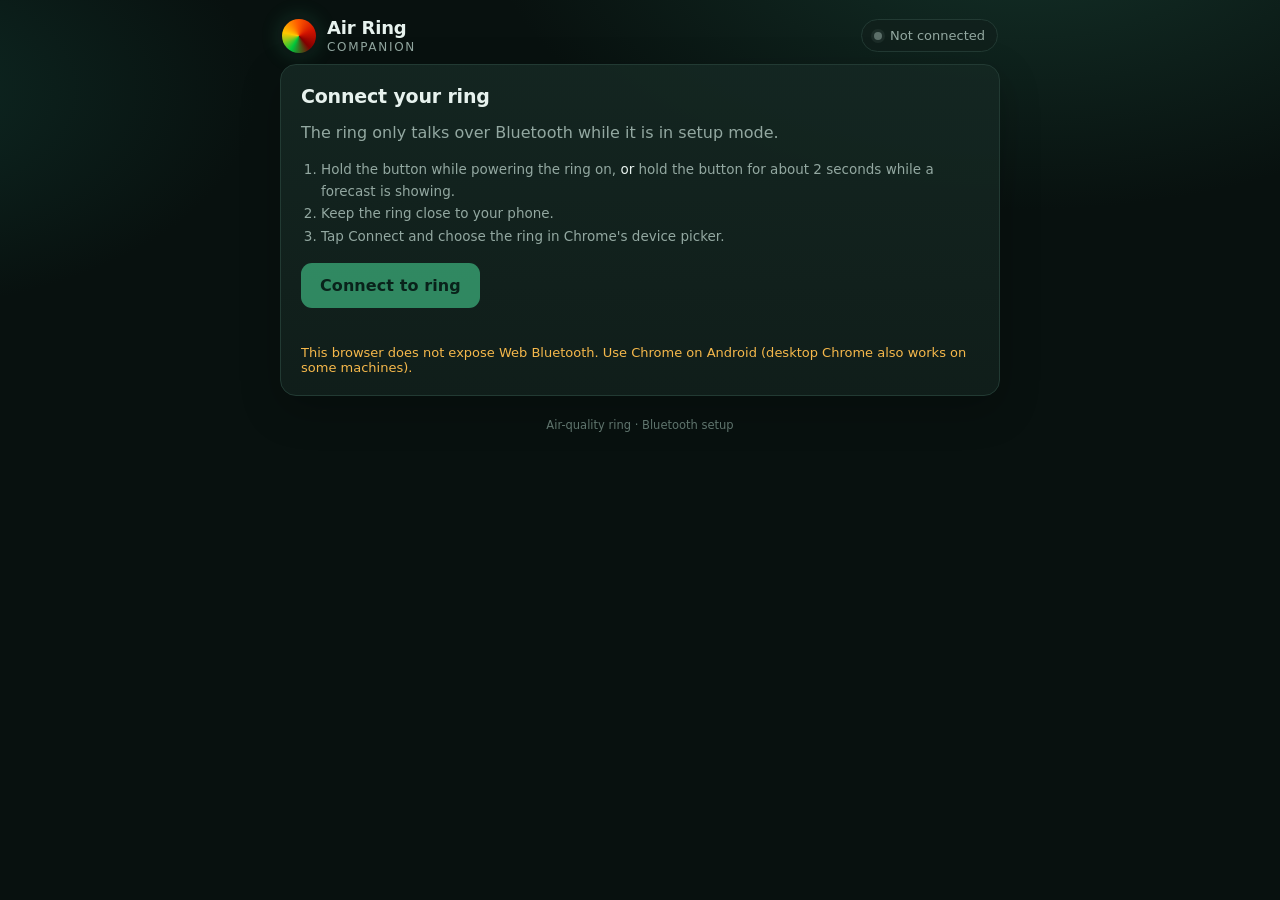
<file: arsodata/companion/index.html>
<!doctype html>
<html lang="en">
<head>
  <meta charset="utf-8">
  <meta name="viewport" content="width=device-width, initial-scale=1, viewport-fit=cover">
  <meta name="theme-color" content="#0b1412">
  <title>Air Ring companion</title>
  <link rel="stylesheet" href="styles.css?v=5">
</head>
<body>
  <header class="topbar">
    <div class="brand">
      <span class="mark" aria-hidden="true"></span>
      <div>
        <h1>Air Ring</h1>
        <p>Companion</p>
      </div>
    </div>
    <div class="conn">
      <span class="dot" id="connDot" aria-hidden="true"></span>
      <span id="connText">Not connected</span>
    </div>
  </header>

  <main>
    <section class="card" id="connectCard">
      <h2>Connect your ring</h2>
      <p class="muted">The ring only talks over Bluetooth while it is in setup mode.</p>
      <ol class="steps">
        <li>Hold the button while powering the ring on, <em>or</em> hold the button for about 2 seconds while a forecast is showing.</li>
        <li>Keep the ring close to your phone.</li>
        <li>Tap Connect and choose the ring in Chrome's device picker.</li>
      </ol>
      <div class="buttonRow">
        <button class="primary" id="connectBtn" type="button">Connect to ring</button>
        <button class="ghost" id="disconnectBtn" type="button" hidden>Disconnect</button>
      </div>
      <p class="hint" id="connectHint"></p>
      <p class="hint warn" id="secureHint" hidden></p>
    </section>

    <nav class="tabs" id="tabs" hidden aria-label="Sections">
      <button class="tab active" data-tab="public" type="button">Ring settings</button>
      <button class="tab" data-tab="dev" type="button">Developer</button>
    </nav>

    <section id="publicTab" hidden>
      <div class="card">
        <div class="deviceRow">
          <div>
            <div class="eyebrow">Connected to</div>
            <div id="deviceName" class="deviceName">—</div>
          </div>
          <div class="fw" id="deviceFw"></div>
        </div>
        <hr>

        <div class="setting">
          <div class="settingHead">
            <label for="anonRange">GPS anonymization distance</label>
            <output id="anonOut" for="anonRange">—</output>
          </div>
          <input type="range" id="anonRange" min="0" max="1000" step="10" value="250">
          <div class="inline">
            <input type="number" id="anonNum" min="0" max="1000" step="10" value="250" inputmode="numeric" aria-label="Anonymization distance in metres">
            <span class="unit">metres</span>
          </div>
          <p class="help">The ring snaps its GPS position to a grid of this size before asking the air-quality service. Bigger means more privacy.</p>
        </div>

        <div class="setting">
          <div class="settingHead">
            <label for="brightRange">LED brightness</label>
            <output id="brightOut" for="brightRange">—</output>
          </div>
          <input type="range" id="brightRange" min="0" max="255" step="1" value="160">
          <div class="preview" id="brightPreview" aria-hidden="true"></div>
          <p class="help" id="brightHelp">The ring flickers a little at full brightness on cheap strips. Your developer may set a lower cap.</p>
        </div>

        <div class="buttonRow">
          <button class="primary" id="applyPublicBtn" type="button">Apply to ring</button>
          <button class="ghost" id="exitPublicBtn" type="button">Exit setup</button>
        </div>
        <p class="status" id="publicStatus" role="status"></p>
        <p class="muted small">Settings are saved in the ring's flash and apply immediately.</p>
      </div>
    </section>

    <section id="devTab" hidden>
      <div class="card" id="devLock">
        <h2>Developer access</h2>
        <p class="muted">Every device setting is behind the developer PIN. The public settings remain available in the other tab.</p>
        <div class="inline">
          <input type="password" id="pinInput" inputmode="numeric" autocomplete="off" placeholder="Developer PIN" aria-label="Developer PIN">
          <button class="primary" id="unlockBtn" type="button">Unlock</button>
        </div>
        <p class="status" id="authStatus" role="status"></p>
      </div>

      <div id="devPanel" hidden>
        <div class="card tight">
          <div class="devToolbar">
            <button class="ghost" id="reloadDevBtn" type="button">Reload</button>
            <button class="primary" id="applyDevBtn" type="button">Apply changes</button>
          </div>
          <div class="devToolbar">
            <button class="ghost" id="exitSetupBtn" type="button">Exit setup</button>
            <button class="danger" id="factoryBtn" type="button">Factory reset</button>
          </div>
          <p class="status" id="devStatus" role="status"></p>
        </div>
        <form id="devForm" autocomplete="off"></form>
      </div>
    </section>

    <section class="card" id="logCard" hidden>
      <details>
        <summary>Protocol log</summary>
        <div class="logTools">
          <button class="ghost smallBtn" id="clearLogBtn" type="button">Clear</button>
        </div>
        <pre id="log" aria-live="off"></pre>
      </details>
    </section>
  </main>

  <footer class="foot">Air-quality ring · Bluetooth setup</footer>

  <script src="app.js?v=5"></script>
</body>
</html>
</file>
<file: arsodata/companion/styles.css>
:root {
  color-scheme: dark;
  --bg: #08110f;
  --bg-2: #0c1815;
  --card: #101f1b;
  --card-2: #142722;
  --line: #223a33;
  --text: #e7f2ee;
  --muted: #93a8a1;
  --accent: #4ade9b;
  --accent-ink: #04251a;
  --warn: #f5b84b;
  --danger: #ff6b6b;
  --ok: #4ade9b;
  --radius: 16px;
  font-family: ui-sans-serif, system-ui, -apple-system, "Segoe UI", Roboto, "Helvetica Neue", Arial, sans-serif;
}

* { box-sizing: border-box; }

[hidden] { display: none !important; }

html, body { min-height: 100%; }

body {
  margin: 0;
  background:
    radial-gradient(900px 500px at 80% -10%, #143229 0%, transparent 60%),
    radial-gradient(700px 400px at -10% 10%, #0e2a24 0%, transparent 55%),
    var(--bg);
  color: var(--text);
  padding: 0 16px calc(28px + env(safe-area-inset-bottom));
  padding-top: env(safe-area-inset-top);
  -webkit-text-size-adjust: 100%;
}

/* ---------- header ---------- */
.topbar {
  max-width: 720px;
  margin: 0 auto;
  padding: 18px 2px 10px;
  display: flex;
  align-items: center;
  justify-content: space-between;
  gap: 12px;
}

.brand { display: flex; align-items: center; gap: 11px; }

.mark {
  width: 34px;
  height: 34px;
  border-radius: 50%;
  background: conic-gradient(from 210deg, #00c83c, #ffc800, #ff5a00, #d21400, #820000, #00c83c);
  box-shadow: 0 0 0 5px #0c1a16, 0 0 22px rgba(74, 222, 155, .22);
  flex: 0 0 auto;
}

.brand h1 { font-size: 18px; line-height: 1.1; margin: 0; letter-spacing: -.01em; }
.brand p { margin: 2px 0 0; font-size: 12px; color: var(--muted); text-transform: uppercase; letter-spacing: .14em; }

.conn {
  display: flex; align-items: center; gap: 8px;
  font-size: 13px; color: var(--muted);
  background: rgba(16, 31, 27, .75);
  border: 1px solid var(--line);
  padding: 8px 12px; border-radius: 999px;
}

.dot {
  width: 8px; height: 8px; border-radius: 50%;
  background: #5c6f69;
  box-shadow: 0 0 0 3px rgba(92, 111, 105, .16);
}
.dot.on { background: var(--accent); box-shadow: 0 0 0 3px rgba(74, 222, 155, .18), 0 0 10px rgba(74, 222, 155, .6); }

/* ---------- layout ---------- */
main { max-width: 720px; margin: 0 auto; display: flex; flex-direction: column; gap: 14px; }

.card {
  background: linear-gradient(180deg, rgba(20, 39, 34, .92), rgba(16, 31, 27, .92));
  border: 1px solid var(--line);
  border-radius: var(--radius);
  padding: 20px;
  box-shadow: 0 14px 40px rgba(0, 0, 0, .24);
}
.card.tight { padding: 14px; }
.card h2 { margin: 0 0 6px; font-size: 19px; letter-spacing: -.01em; }

hr { border: 0; border-top: 1px solid var(--line); margin: 16px 0; }

.muted { color: var(--muted); }
.small { font-size: 12.5px; }
.help { color: var(--muted); font-size: 12.5px; line-height: 1.5; margin: 8px 0 0; }
.hint { font-size: 13px; color: var(--muted); margin: 12px 0 0; min-height: 1em; }
.hint.warn { color: var(--warn); }
.steps { margin: 14px 0 16px; padding-left: 20px; color: var(--muted); font-size: 13.5px; line-height: 1.65; }
.steps em { color: var(--text); font-style: normal; }

/* ---------- buttons ---------- */
button {
  font: inherit; font-weight: 650; letter-spacing: .005em;
  border-radius: 11px; border: 1px solid transparent;
  padding: 12px 18px; cursor: pointer;
  transition: transform .08s ease, filter .15s ease, background .15s ease;
  -webkit-tap-highlight-color: transparent;
  touch-action: manipulation;
}
button:active { transform: translateY(1px); }
button:disabled { opacity: .55; cursor: default; }

.primary { background: var(--accent); color: var(--accent-ink); }
.primary:hover:not(:disabled) { filter: brightness(1.06); }

.ghost { background: rgba(255, 255, 255, .04); color: var(--text); border-color: var(--line); }
.ghost:hover:not(:disabled) { background: rgba(255, 255, 255, .07); }

.danger { background: rgba(255, 107, 107, .1); color: #ffb4b4; border-color: rgba(255, 107, 107, .32); }
.danger:hover:not(:disabled) { background: rgba(255, 107, 107, .16); }

.smallBtn { padding: 7px 11px; font-size: 12px; border-radius: 8px; }

.buttonRow, .devToolbar { display: flex; gap: 10px; flex-wrap: wrap; }
.buttonRow { margin-top: 16px; }
.devToolbar { margin-bottom: 10px; }

:focus-visible { outline: 2px solid var(--accent); outline-offset: 2px; }

/* ---------- tabs ---------- */
.tabs {
  display: flex; gap: 6px;
  background: rgba(16, 31, 27, .7);
  border: 1px solid var(--line);
  padding: 5px; border-radius: 13px;
}
.tab {
  flex: 1; padding: 10px 12px; border-radius: 9px;
  background: transparent; color: var(--muted); font-weight: 600;
}
.tab.active { background: var(--card-2); color: var(--text); box-shadow: 0 1px 0 rgba(255, 255, 255, .03) inset; }

/* ---------- public settings ---------- */
.deviceRow { display: flex; align-items: flex-start; justify-content: space-between; gap: 12px; }
.eyebrow { font-size: 11px; text-transform: uppercase; letter-spacing: .14em; color: var(--muted); }
.deviceName { font-size: 16px; font-weight: 650; margin-top: 3px; }
.fw { font-family: ui-monospace, SFMono-Regular, Menlo, Consolas, monospace; font-size: 11.5px; color: var(--muted); padding-top: 4px; }

.setting { padding: 18px 0 6px; }
.setting + .setting { border-top: 1px solid var(--line); }
.settingHead { display: flex; align-items: baseline; justify-content: space-between; gap: 12px; }
.settingHead label { font-weight: 650; font-size: 15px; }
output { font-variant-numeric: tabular-nums; color: var(--accent); font-weight: 650; }

input[type="range"] {
  -webkit-appearance: none; appearance: none;
  width: 100%; height: 34px; margin: 10px 0 2px;
  background: transparent; cursor: pointer;
}
input[type="range"]::-webkit-slider-runnable-track {
  height: 6px; border-radius: 999px;
  background: linear-gradient(90deg, #2b5a4b, #3b7a64);
}
input[type="range"]::-moz-range-track {
  height: 6px; border-radius: 999px;
  background: linear-gradient(90deg, #2b5a4b, #3b7a64);
}
input[type="range"]::-webkit-slider-thumb {
  -webkit-appearance: none; appearance: none;
  width: 24px; height: 24px; border-radius: 50%;
  background: var(--accent); border: 3px solid #0c1815;
  margin-top: -9px; box-shadow: 0 0 0 1px rgba(74, 222, 155, .4), 0 4px 12px rgba(0, 0, 0, .5);
}
input[type="range"]::-moz-range-thumb {
  width: 18px; height: 18px; border-radius: 50%;
  background: var(--accent); border: 3px solid #0c1815;
  box-shadow: 0 0 0 1px rgba(74, 222, 155, .4);
}

.inline { display: flex; align-items: center; gap: 10px; flex-wrap: wrap; }
.unit { color: var(--muted); font-size: 13px; }

input[type="number"], input[type="text"], input[type="password"], textarea, select {
  width: 100%;
  background: #0a1714;
  color: var(--text);
  border: 1px solid var(--line);
  border-radius: 10px;
  padding: 11px 12px;
  font: inherit;
  font-size: 15px;
}
input[type="number"] { max-width: 140px; font-variant-numeric: tabular-nums; }
input::placeholder, textarea::placeholder { color: #60756e; }
textarea { font-family: ui-monospace, SFMono-Regular, Menlo, Consolas, monospace; font-size: 12.5px; line-height: 1.5; resize: vertical; }

.preview {
  display: flex; gap: 8px; justify-content: center;
  padding: 16px 4px 6px;
  transition: filter .12s linear;
}
.preview span {
  width: 18px; height: 18px; border-radius: 50%;
  box-shadow: 0 0 14px currentColor;
}

.status { min-height: 1.25em; font-size: 13px; margin: 12px 0 0; }
.status[data-kind="ok"] { color: var(--ok); }
.status[data-kind="err"] { color: var(--danger); }

/* ---------- developer ---------- */
#devForm { display: flex; flex-direction: column; gap: 14px; }

fieldset.card {
  margin: 0; padding: 16px 18px 6px;
  min-width: 0;
}
fieldset.card legend {
  padding: 0 8px;
  font-size: 12px; font-weight: 700;
  text-transform: uppercase; letter-spacing: .13em;
  color: var(--accent);
}

.field { padding: 12px 0; border-top: 1px solid rgba(34, 58, 51, .65); }
.field:first-of-type { border-top: 0; }
.fieldLabel { display: block; font-weight: 600; font-size: 14.5px; }
.fieldMeta {
  display: flex; align-items: center; flex-wrap: wrap; gap: 6px;
  margin-top: 4px;
  font-family: ui-monospace, SFMono-Regular, Menlo, Consolas, monospace;
  font-size: 11px; color: #70877f; font-weight: 400;
}
.badge {
  font-family: ui-sans-serif, system-ui, sans-serif;
  font-size: 9.5px; font-weight: 700; text-transform: uppercase; letter-spacing: .08em;
  padding: 2px 6px; border-radius: 999px;
  background: rgba(74, 222, 155, .12); color: var(--accent);
}
.badge.secret { background: rgba(245, 184, 75, .12); color: var(--warn); }
.badge.reboot { background: rgba(140, 170, 255, .13); color: #a9bfff; }

.fieldControl { display: flex; align-items: center; gap: 10px; margin-top: 8px; }

/* explicit R/G/B/A colour editor (no system colour dialog) */
.previewRow {
  display: flex;
  align-items: center;
  justify-content: space-between;
  gap: 10px;
  flex-wrap: wrap;
}
.previewRow .help { margin: 8px 0; flex: 1 1 220px; }
.rgbaEditor {
  display: flex;
  flex-wrap: wrap;
  align-items: center;
  gap: 8px;
  width: 100%;
}
.rgbaEditor .swatch {
  width: 36px; height: 36px; border-radius: 9px;
  background: #000;
  border: 1px solid var(--line);
  flex: 0 0 auto;
  box-shadow: inset 0 0 0 1px rgba(255, 255, 255, .05);
}
.rgbaEditor .chan {
  display: flex; align-items: center; gap: 4px;
  font-size: 10.5px; color: var(--muted); font-weight: 700;
}
.rgbaEditor .chan input[type="number"] {
  width: 58px; max-width: 58px;
  padding: 7px 4px;
  text-align: center;
  font-size: 13px;
}
.rgbaEditor .hex {
  font-family: ui-monospace, SFMono-Regular, Menlo, Consolas, monospace;
  font-size: 11px;
  color: var(--muted);
  margin-left: 2px;
}
.hex { font-family: ui-monospace, SFMono-Regular, Menlo, Consolas, monospace; font-size: 12.5px; color: var(--muted); }

.boolLine { display: flex; align-items: center; gap: 10px; }
.boolLine input[type="checkbox"] {
  width: 20px; height: 20px; accent-color: var(--accent); flex: 0 0 auto;
}
.boolLine .fieldLabel { font-weight: 600; }

/* ---------- log ---------- */
summary { cursor: pointer; font-weight: 650; padding: 2px 0; }
.logTools { display: flex; justify-content: flex-end; margin: 8px 0 6px; }
#log {
  margin: 0;
  max-height: 260px;
  overflow: auto;
  background: #07110e;
  border: 1px solid var(--line);
  border-radius: 10px;
  padding: 10px;
  font-family: ui-monospace, SFMono-Regular, Menlo, Consolas, monospace;
  font-size: 11px;
  line-height: 1.55;
  white-space: pre-wrap;
  word-break: break-word;
  color: #b9cfc7;
}

.foot { max-width: 720px; margin: 22px auto 0; text-align: center; font-size: 11.5px; color: #5f746d; }

@media (min-width: 560px) {
  .field { display: grid; grid-template-columns: minmax(200px, 1fr) minmax(160px, 240px); column-gap: 18px; align-items: start; }
  .field > .help { grid-column: 1 / -1; }
  .field > .fieldControl { margin-top: 0; }
  .field.boolField { grid-template-columns: 1fr auto; }
  /* the RGBA editor is wide: give it the full row */
  .field.colorField { grid-template-columns: 1fr; }
  .field.colorField > .fieldControl { margin-top: 8px; }
}
</file>
